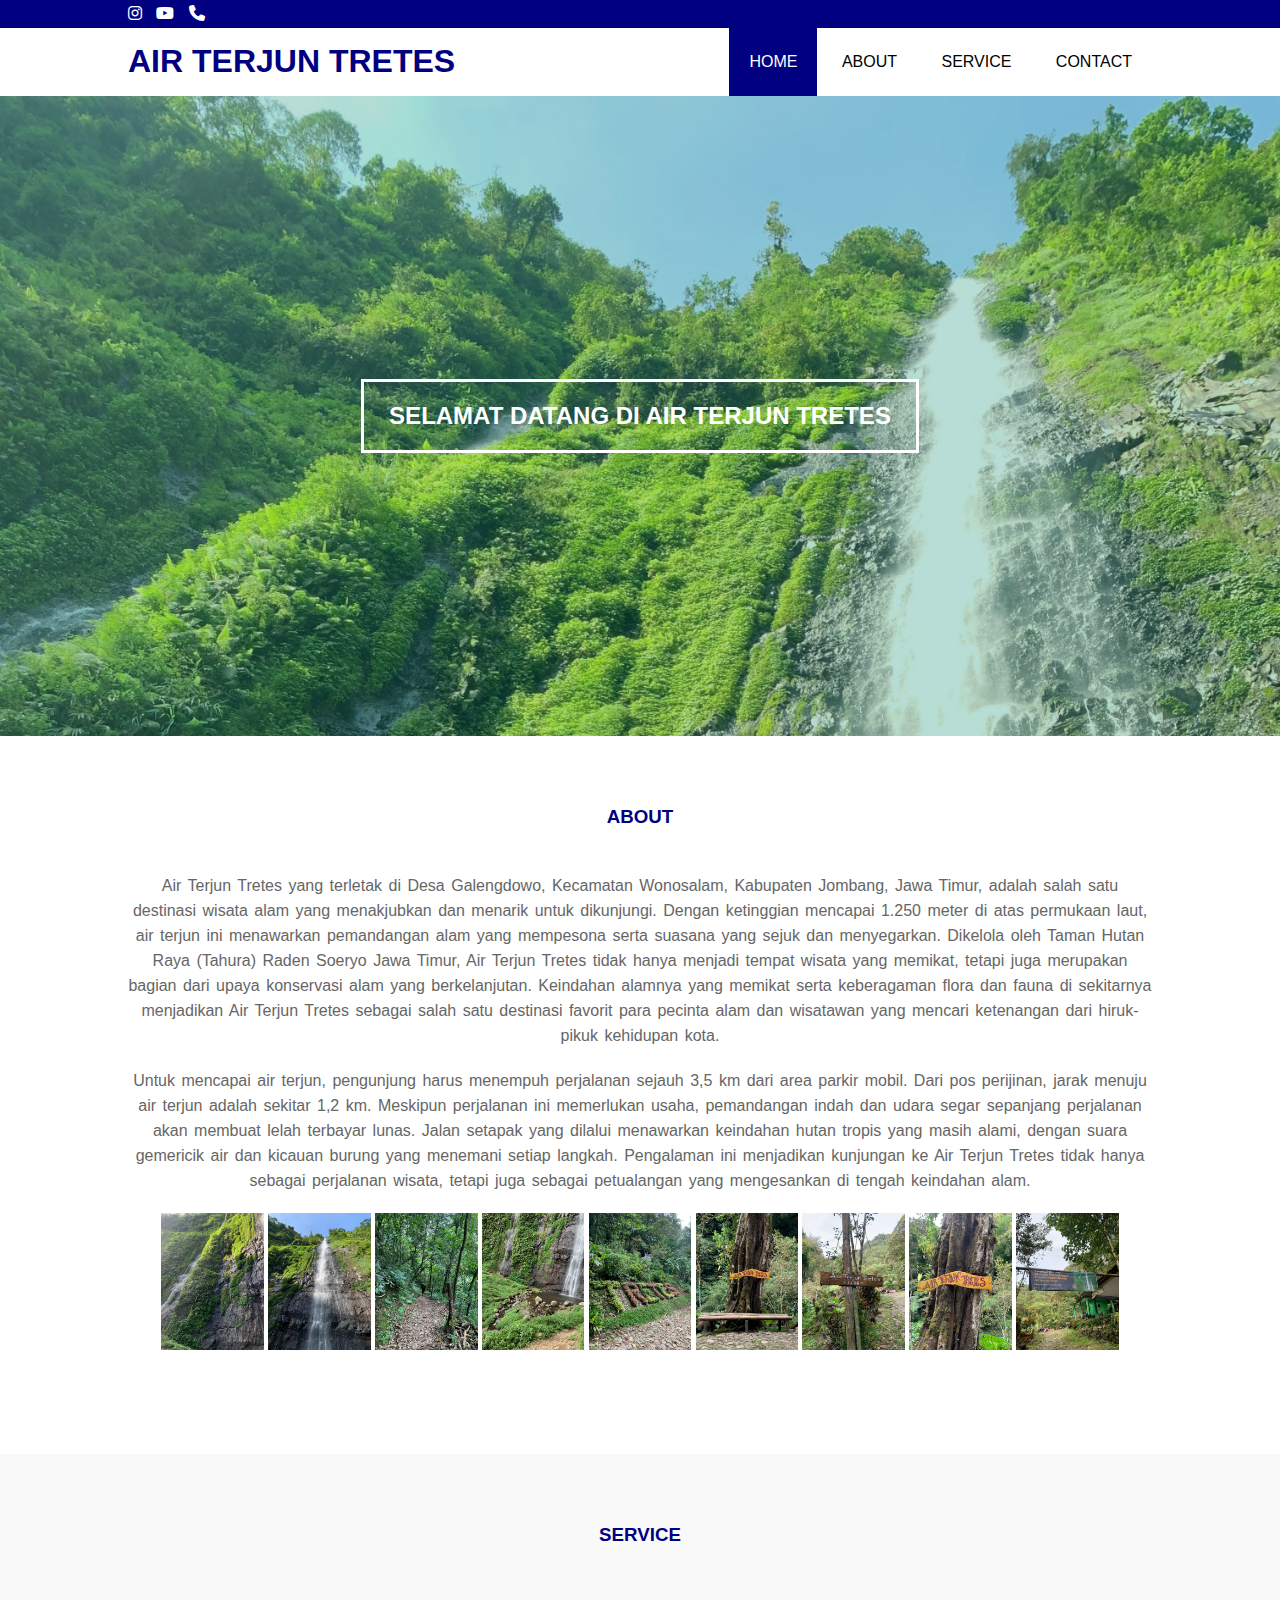
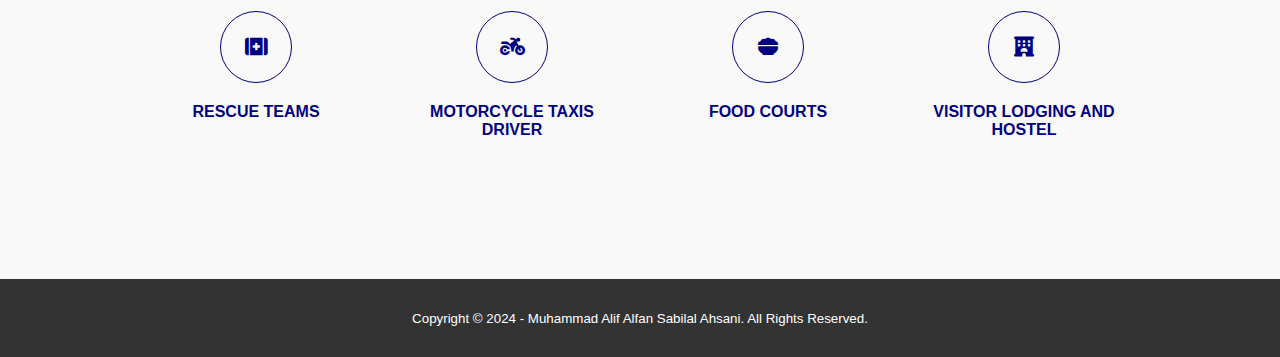
<file: index.html>
<!DOCTYPE html>
<html>
<head>
	<meta charset="utf-8">
	<meta name="viewport" content="width=device-width, initial-scale=1">
	<title>Air Terjun Tretes</title>
	<link rel="stylesheet" type="text/css" href="css/style.css">
	<link rel="stylesheet" type="text/css" href="https://cdnjs.cloudflare.com/ajax/libs/font-awesome/6.5.2/css/all.min.css">
	<script src="https://code.jquery.com/jquery-3.5.1.min.js" integrity="sha256-9/aliU8dGd2tb6OSsuzixeV4y/faTqgFtohetphbbj0=" crossorigin="anonymous"></script>
</head>
<body>
	<!-- loader -->
	<div class="bg-loader">
		<div class="loader"></div>
	</div>

	<!-- header -->
	<div class="medsos">
		<div class="container">
			<ul>
				<li><a href="#"><i class="fa-brands fa-instagram"></i></a></li>
				<li><a href="#"><i class="fab fa-youtube"></i></a></li>
				<li><a href="#"><i class="fa-solid fa-phone"></i></a></li>
			</ul>
		</div>
	</div>
	<header>
		<div class="container">
			<h1><a href="index.html">AIR TERJUN TRETES</a></h1>
			<ul>
				<li class="active"><a href="index.html">HOME</a></li>
				<li><a href="about.html">ABOUT</a></li>
				<li><a href="service.html">SERVICE</a></li>
				<li><a href="contact.html">CONTACT</a></li>
			</ul>
		</div>
	</header>

	<!-- banner -->
	<section class="banner">
		<h2>SELAMAT DATANG DI AIR TERJUN TRETES</h2>
	</section>

	<!-- about -->
	<section class="about">
		<div class="container">
			<h3>ABOUT</h3>
			<p>Air Terjun Tretes yang terletak di Desa Galengdowo, Kecamatan Wonosalam, Kabupaten Jombang, Jawa Timur, adalah salah satu destinasi wisata alam yang menakjubkan dan menarik untuk dikunjungi. Dengan ketinggian mencapai 1.250 meter di atas permukaan laut, air terjun ini menawarkan pemandangan alam yang mempesona serta suasana yang sejuk dan menyegarkan. Dikelola oleh Taman Hutan Raya (Tahura) Raden Soeryo Jawa Timur, Air Terjun Tretes tidak hanya menjadi tempat wisata yang memikat, tetapi juga merupakan bagian dari upaya konservasi alam yang berkelanjutan. Keindahan alamnya yang memikat serta keberagaman flora dan fauna di sekitarnya menjadikan Air Terjun Tretes sebagai salah satu destinasi favorit para pecinta alam dan wisatawan yang mencari ketenangan dari hiruk-pikuk kehidupan kota.</p>
			<p>Untuk mencapai air terjun, pengunjung harus menempuh perjalanan sejauh 3,5 km dari area parkir mobil. Dari pos perijinan, jarak menuju air terjun adalah sekitar 1,2 km. Meskipun perjalanan ini memerlukan usaha, pemandangan indah dan udara segar sepanjang perjalanan akan membuat lelah terbayar lunas. Jalan setapak yang dilalui menawarkan keindahan hutan tropis yang masih alami, dengan suara gemericik air dan kicauan burung yang menemani setiap langkah. Pengalaman ini menjadikan kunjungan ke Air Terjun Tretes tidak hanya sebagai perjalanan wisata, tetapi juga sebagai petualangan yang mengesankan di tengah keindahan alam.</p>
			
		<center>
			<img src="img/gambar1.jpeg" width="10%">
			<img src="img/gambar2.jpeg" width="10%">
			<img src="img/gambar3.jpeg" width="10%">
			<img src="img/gambar4.jpeg" width="10%">
			<img src="img/gambar5.jpeg" width="10%">
			<img src="img/gambar6.jpeg" width="10%">
			<img src="img/gambar7.jpeg" width="10%">
			<img src="img/gambar8.jpeg" width="10%">
			<img src="img/gambar9.jpeg" width="10%">
		</center>
		</div>
	</section>

	<!-- service -->
	<section class="service">
		<div class="container">
			<h3>SERVICE</h3>
			<div class="box">
				<div class="col-4">
					<div class="icon"><i class="fa-solid fa-kit-medical"></i></div>
					<h4>RESCUE TEAMS</h4>
				</div>
				<div class="col-4">
					<div class="icon"><i class="fa-solid fa-motorcycle"></i></div>
					<h4>MOTORCYCLE TAXIS DRIVER</h4>
				</div>
				<div class="col-4">
					<div class="icon"><i class="fa-solid fa-bowl-food"></i></div>
					<h4>FOOD COURTS</h4>
				</div>
				<div class="col-4">
					<div class="icon"><i class="fa-solid fa-hotel"></i></div>
					<h4>VISITOR LODGING AND HOSTEL</h4>
				</div>
			</div>
		</div>
	</section>

	<!-- footer -->
	<footer>
		<div class="container">
			<small>Copyright &copy; 2024 - Muhammad Alif Alfan Sabilal Ahsani. All Rights Reserved.</small>
		</div>
	</footer>


	<script type="text/javascript">
		$(document).ready(function(){
			$(".bg-loader").hide();
		})
	</script>
</body>
</html>
</file>
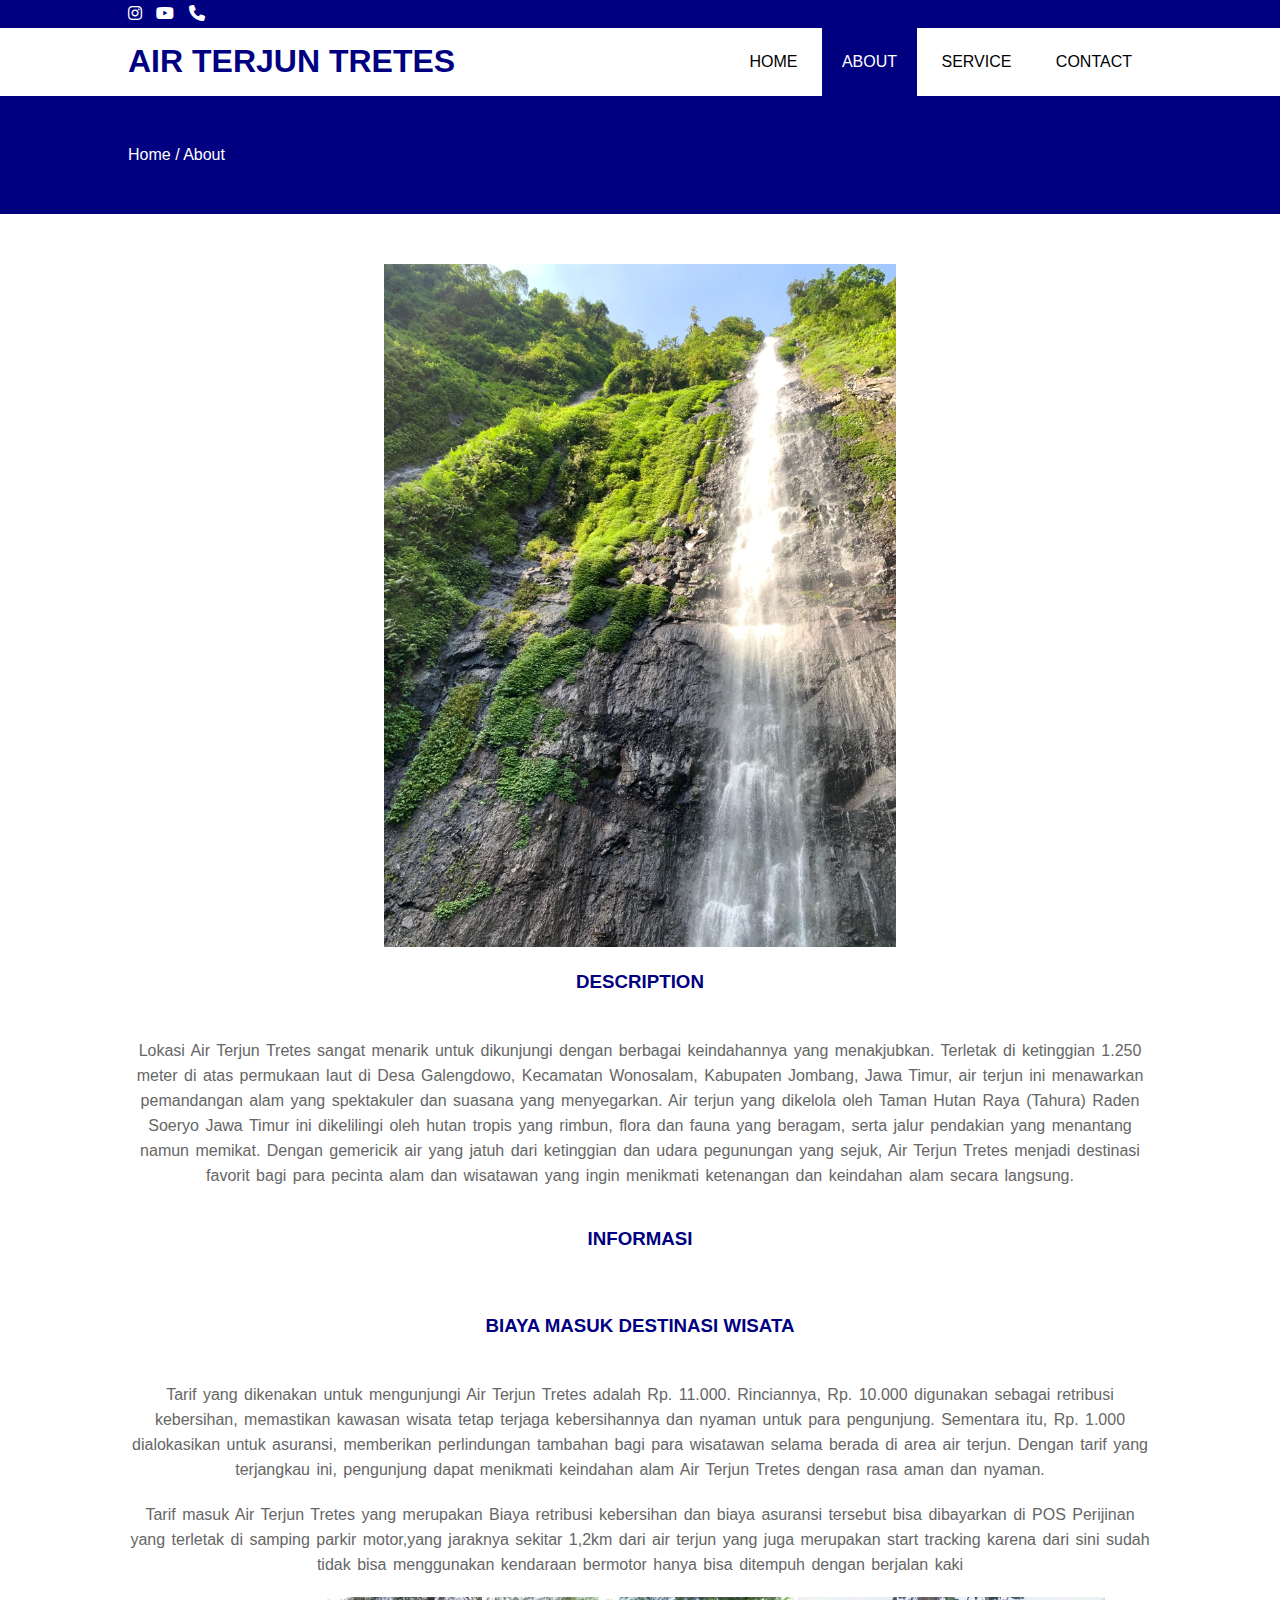
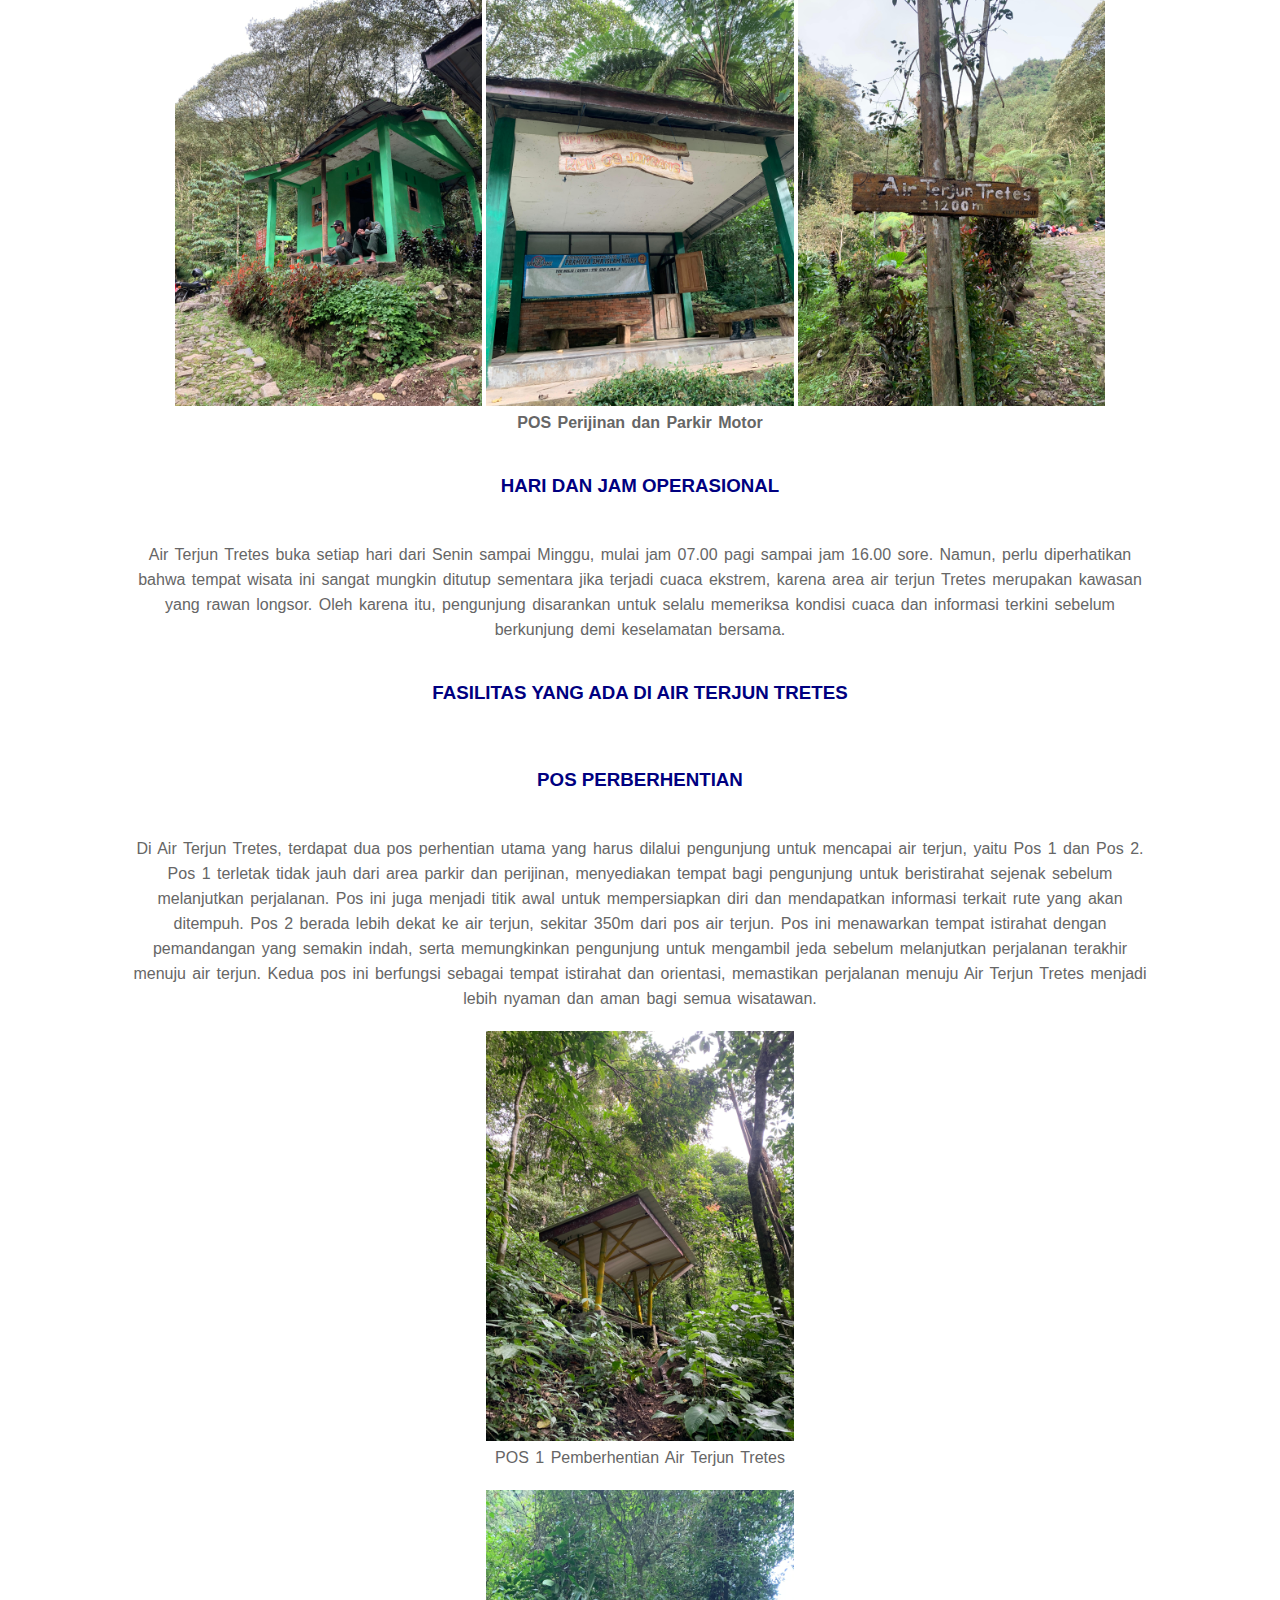
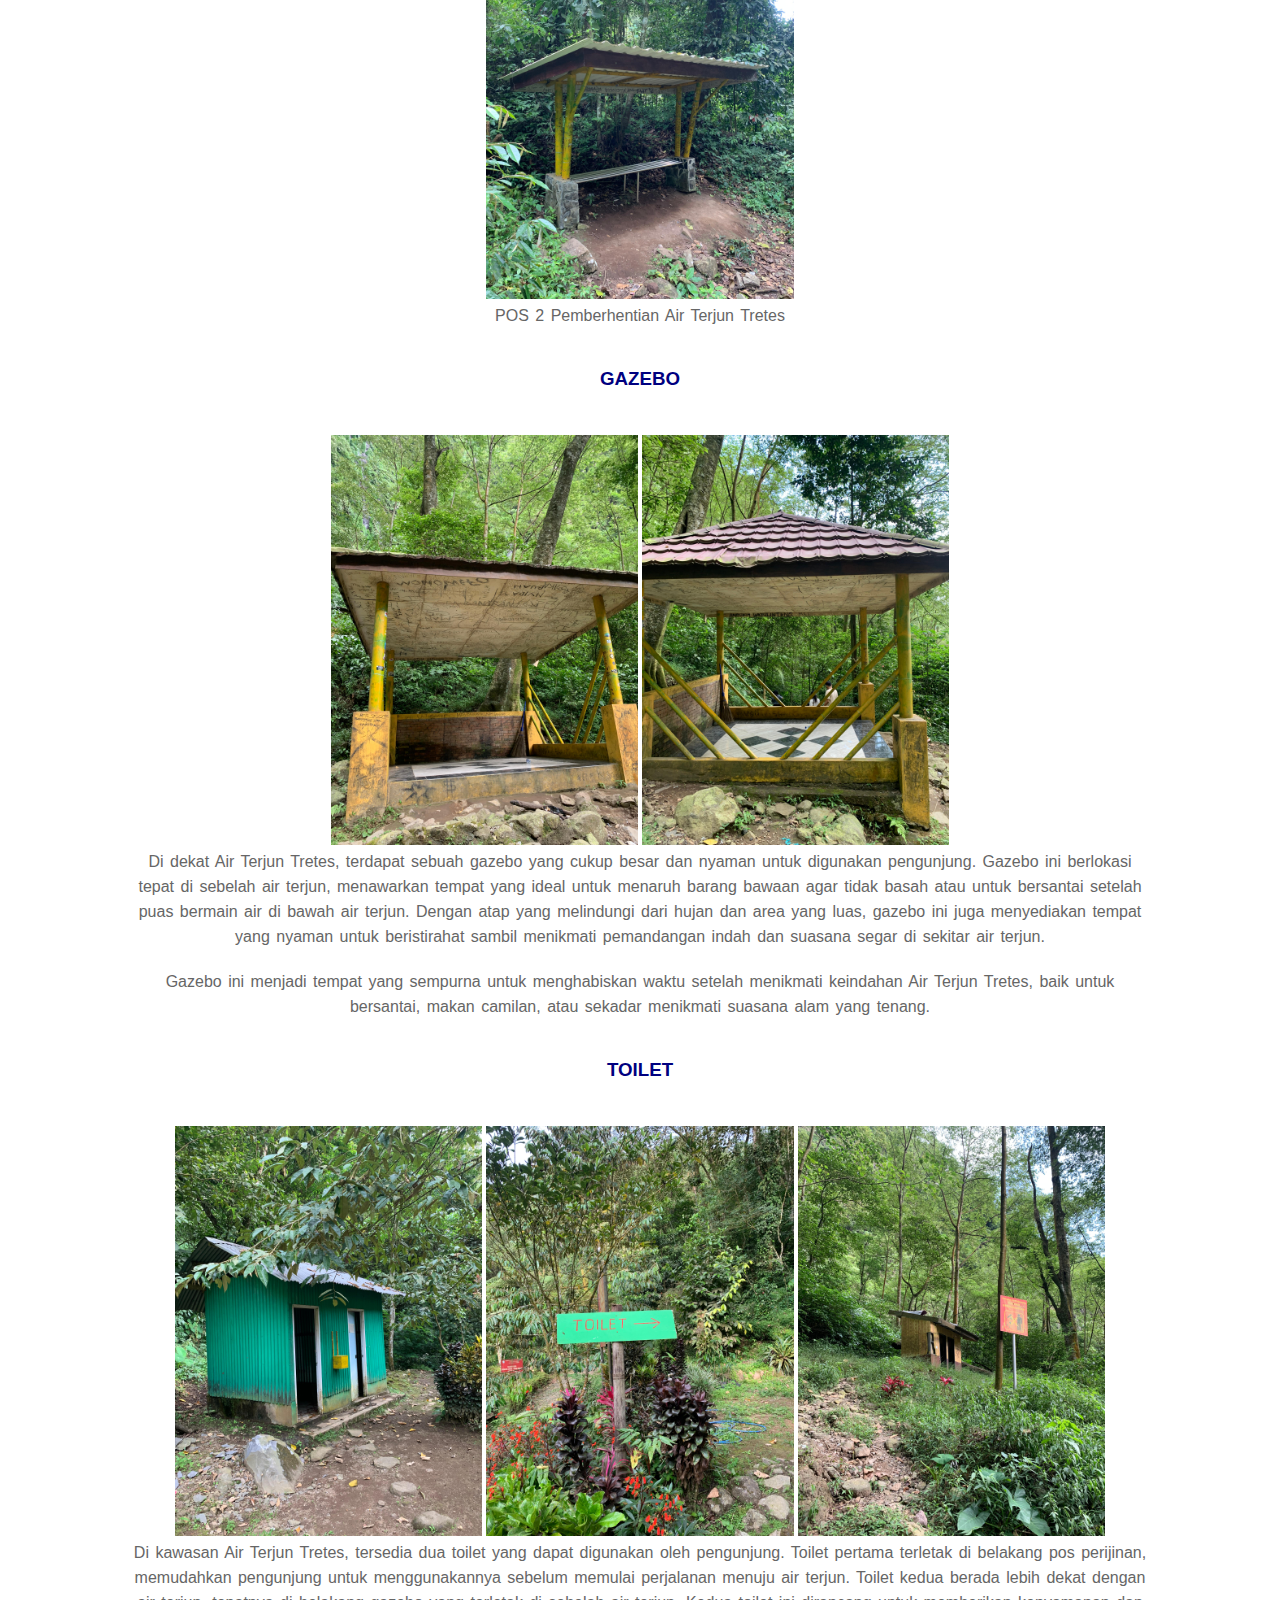
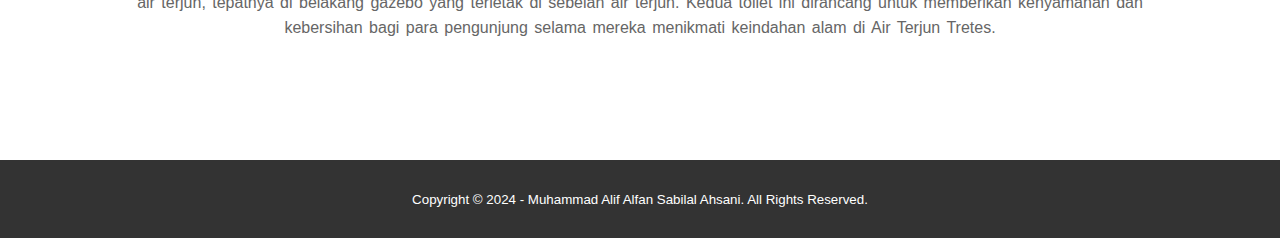
<file: about.html>
<!DOCTYPE html>
<html>
<head>
	<meta charset="utf-8">
	<meta name="viewport" content="width=device-width, initial-scale=1">
	<title>Air Terjun Tretes</title>
	<link rel="stylesheet" type="text/css" href="css/style.css">
	<link rel="stylesheet" type="text/css" href="https://cdnjs.cloudflare.com/ajax/libs/font-awesome/6.5.2/css/all.min.css">
	<script src="https://code.jquery.com/jquery-3.5.1.min.js" integrity="sha256-9/aliU8dGd2tb6OSsuzixeV4y/faTqgFtohetphbbj0=" crossorigin="anonymous"></script>
</head>
<body>
	<!-- loader -->
	<div class="bg-loader">
		<div class="loader"></div>
	</div>

	<!-- header -->
	<div class="medsos">
		<div class="container">
			<ul>
				<li><a href="#"><i class="fa-brands fa-instagram"></i></a></li>
				<li><a href="#"><i class="fab fa-youtube"></i></a></li>
				<li><a href="#"><i class="fa-solid fa-phone"></i></a></li>
			</ul>
		</div>
	</div>
	<header>
		<div class="container">
			<h1><a href="index.html">AIR TERJUN TRETES</a></h1>
			<ul>
				<li><a href="index.html">HOME</a></li>
				<li class="active"><a href="about.html">ABOUT</a></li>
				<li><a href="service.html">SERVICE</a></li>
				<li><a href="contact.html">CONTACT</a></li>
			</ul>
		</div>
	</header>

	<!-- label -->
	<section class="label">
		<div class="container">
			<p>Home / About</p>
		</div>
	</section>

	<!-- about -->
	<section class="about">
		<div class="container">
			<center>
				<img src="img/banner.jpeg" width="50%">
			 </center>
			<h3>DESCRIPTION</h3>
			<p>Lokasi Air Terjun Tretes sangat menarik untuk dikunjungi dengan berbagai keindahannya yang menakjubkan. Terletak di ketinggian 1.250 meter di atas permukaan laut di Desa Galengdowo, Kecamatan Wonosalam, Kabupaten Jombang, Jawa Timur, air terjun ini menawarkan pemandangan alam yang spektakuler dan suasana yang menyegarkan. Air terjun yang dikelola oleh Taman Hutan Raya (Tahura) Raden Soeryo Jawa Timur ini dikelilingi oleh hutan tropis yang rimbun, flora dan fauna yang beragam, serta jalur pendakian yang menantang namun memikat. Dengan gemericik air yang jatuh dari ketinggian dan udara pegunungan yang sejuk, Air Terjun Tretes menjadi destinasi favorit bagi para pecinta alam dan wisatawan yang ingin menikmati ketenangan dan keindahan alam secara langsung.</p>
			<h3>INFORMASI</h3>
			<h3>BIAYA MASUK DESTINASI WISATA</h3>
			<p>Tarif yang dikenakan untuk mengunjungi Air Terjun Tretes adalah Rp. 11.000. Rinciannya, Rp. 10.000 digunakan sebagai retribusi kebersihan, memastikan kawasan wisata tetap terjaga kebersihannya dan nyaman untuk para pengunjung. Sementara itu, Rp. 1.000 dialokasikan untuk asuransi, memberikan perlindungan tambahan bagi para wisatawan selama berada di area air terjun. Dengan tarif yang terjangkau ini, pengunjung dapat menikmati keindahan alam Air Terjun Tretes dengan rasa aman dan nyaman.</p>
			<P>Tarif masuk Air Terjun Tretes yang merupakan Biaya retribusi kebersihan dan biaya asuransi tersebut bisa dibayarkan di POS Perijinan yang terletak di samping parkir motor,yang jaraknya sekitar 1,2km dari air terjun yang juga merupakan start tracking karena dari sini sudah tidak bisa menggunakan kendaraan bermotor hanya bisa ditempuh dengan berjalan kaki</P>
			<center>
				<img src="img/ijin1.jpeg" width="30%">
				<img src="img/ijin2.jpeg" width="30%">
				<img src="img/ijin3.jpeg" width="30%">
			</center>
			<p><strong>POS Perijinan dan Parkir Motor</strong></p>
			<h3>HARI DAN JAM OPERASIONAL</h3>
			<p>Air Terjun Tretes buka setiap hari dari Senin sampai Minggu, mulai jam 07.00 pagi sampai jam 16.00 sore. Namun, perlu diperhatikan bahwa tempat wisata ini sangat mungkin ditutup sementara jika terjadi cuaca ekstrem, karena area air terjun Tretes merupakan kawasan yang rawan longsor. Oleh karena itu, pengunjung disarankan untuk selalu memeriksa kondisi cuaca dan informasi terkini sebelum berkunjung demi keselamatan bersama.</p>
			<h3>FASILITAS YANG ADA DI AIR TERJUN TRETES</h3>
			<h3>POS PERBERHENTIAN</h3>
			<p>Di Air Terjun Tretes, terdapat dua pos perhentian utama yang harus dilalui pengunjung untuk mencapai air terjun, yaitu Pos 1 dan Pos 2. Pos 1 terletak tidak jauh dari area parkir dan perijinan, menyediakan tempat bagi pengunjung untuk beristirahat sejenak sebelum melanjutkan perjalanan. Pos ini juga menjadi titik awal untuk mempersiapkan diri dan mendapatkan informasi terkait rute yang akan ditempuh. Pos 2 berada lebih dekat ke air terjun, sekitar 350m dari pos air terjun. Pos ini menawarkan tempat istirahat dengan pemandangan yang semakin indah, serta memungkinkan pengunjung untuk mengambil jeda sebelum melanjutkan perjalanan terakhir menuju air terjun. Kedua pos ini berfungsi sebagai tempat istirahat dan orientasi, memastikan perjalanan menuju Air Terjun Tretes menjadi lebih nyaman dan aman bagi semua wisatawan.</p>
			<center>
				<img src="img/pos1.jpeg" width="30%">
			 </center>
			 <center>
				<P>POS 1 Pemberhentian Air Terjun Tretes</P>
			 </center>
			 <center>
				<img src="img/pos2.jpeg" width="30%">
			 </center>
			 <center>
				<P>POS 2 Pemberhentian Air Terjun Tretes</P>
			 </center>
			<h3>GAZEBO</h3>
			<center>
				<img src="img/gazebo1.jpeg" width="30%">
				<img src="img/gazebo2.jpeg" width="30%">
			 </center>
			<p>Di dekat Air Terjun Tretes, terdapat sebuah gazebo yang cukup besar dan nyaman untuk digunakan pengunjung. Gazebo ini berlokasi tepat di sebelah air terjun, menawarkan tempat yang ideal untuk menaruh barang bawaan agar tidak basah atau untuk bersantai setelah puas bermain air di bawah air terjun. Dengan atap yang melindungi dari hujan dan area yang luas, gazebo ini juga menyediakan tempat yang nyaman untuk beristirahat sambil menikmati pemandangan indah dan suasana segar di sekitar air terjun.</p>
			<p>Gazebo ini menjadi tempat yang sempurna untuk menghabiskan waktu setelah menikmati keindahan Air Terjun Tretes, baik untuk bersantai, makan camilan, atau sekadar menikmati suasana alam yang tenang.</p>
			<h3>TOILET</h3>
			<center>
				<img src="img/toilet1.jpeg" width="30%">
				<img src="img/toilet2.jpeg" width="30%">
				<img src="img/toilet3.jpeg" width="30%">
			</center>
			<p>Di kawasan Air Terjun Tretes, tersedia dua toilet yang dapat digunakan oleh pengunjung. Toilet pertama terletak di belakang pos perijinan, memudahkan pengunjung untuk menggunakannya sebelum memulai perjalanan menuju air terjun. Toilet kedua berada lebih dekat dengan air terjun, tepatnya di belakang gazebo yang terletak di sebelah air terjun. Kedua toilet ini dirancang untuk memberikan kenyamanan dan kebersihan bagi para pengunjung selama mereka menikmati keindahan alam di Air Terjun Tretes.</p>
		</div>
	</section>

	<!-- footer -->
	<footer>
		<div class="container">
			<small>Copyright &copy; 2024 - Muhammad Alif Alfan Sabilal Ahsani. All Rights Reserved.</small>
		</div>
	</footer>


	<script type="text/javascript">
		$(document).ready(function(){
			$(".bg-loader").hide();
		})
	</script>
</body>
</html>
</file>
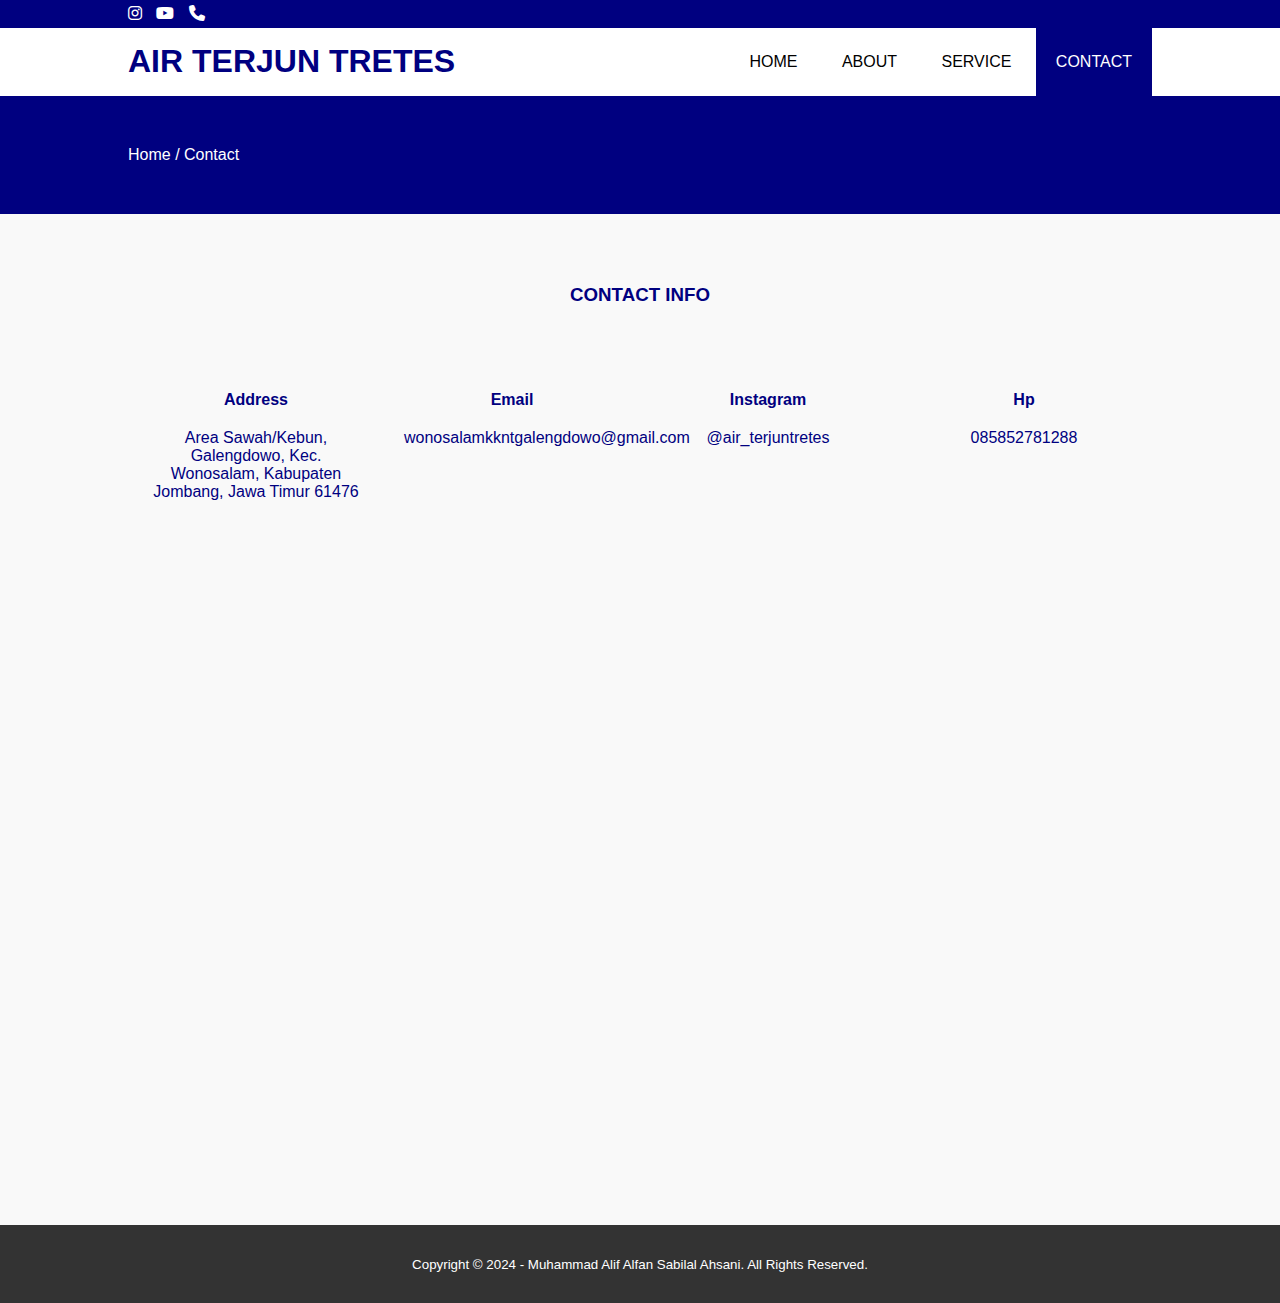
<file: contact.html>
<!DOCTYPE html>
<html>
<head>
	<meta charset="utf-8">
	<meta name="viewport" content="width=device-width, initial-scale=1">
	<title>Air Terjun Tretes</title>
	<link rel="stylesheet" type="text/css" href="css/style.css">
	<link rel="stylesheet" type="text/css" href="https://cdnjs.cloudflare.com/ajax/libs/font-awesome/6.5.2/css/all.min.css">
	<script src="https://code.jquery.com/jquery-3.5.1.min.js" integrity="sha256-9/aliU8dGd2tb6OSsuzixeV4y/faTqgFtohetphbbj0=" crossorigin="anonymous"></script>
</head>
<body>
	<!-- loader -->
	<div class="bg-loader">
		<div class="loader"></div>
	</div>

	<!-- header -->
	<div class="medsos">
		<div class="container">
			<ul>
				<li><a href="#"><i class="fa-brands fa-instagram"></i></a></li>
				<li><a href="#"><i class="fab fa-youtube"></i></a></li>
				<li><a href="#"><i class="fa-solid fa-phone"></i></a></li>
			</ul>
		</div>
	</div>
	<header>
		<div class="container">
			<h1><a href="index.html">AIR TERJUN TRETES</a></h1>
			<ul>
				<li><a href="index.html">HOME</a></li>
				<li><a href="about.html">ABOUT</a></li>
				<li><a href="service.html">SERVICE</a></li>
				<li class="active"><a href="contact.html">CONTACT</a></li>
			</ul>
		</div>
	</header>

	<!-- label -->
	<section class="label">
		<div class="container">
			<p>Home / Contact</p>
		</div>
	</section>

	<!-- service -->
	<section class="service">
		<div class="container">
			<h3>CONTACT INFO</h3>
			<div class="box">
				<div class="col-4">
					<h4>Address</h4>
					<p>Area Sawah/Kebun, Galengdowo, Kec. Wonosalam, Kabupaten Jombang, Jawa Timur 61476</p>
				</div>
				<div class="col-4">
					<h4>Email</h4>
					<p>wonosalamkkntgalengdowo@gmail.com</p>
				</div>
				<div class="col-4">
					<h4>Instagram</h4>
					<p>@air_terjuntretes</p>
				</div>
				<div class="col-4">
					<h4>Hp</h4>
					<p>085852781288</p>
				</div>
			</div>
			<iframe src="https://www.google.com/maps/embed?pb=!1m18!1m12!1m3!1d3953.1441892217244!2d112.40331707400782!3d-7.774531292244958!2m3!1f0!2f0!3f0!3m2!1i1024!2i768!4f13.1!3m3!1m2!1s0x2e78654805190a01%3A0xdacf749cdc17af7e!2sAir%20Terjun%20Tretes!5e0!3m2!1sid!2sid!4v1720102363606!5m2!1sid!2sid" width="100%" height="600" style="border:0;" allowfullscreen="" loading="lazy" referrerpolicy="no-referrer-when-downgrade"></iframe>
		</div>
	</section>

	<!-- footer -->
	<footer>
		<div class="container">
			<small>Copyright &copy; 2024 - Muhammad Alif Alfan Sabilal Ahsani. All Rights Reserved.</small>
		</div>
	</footer>


	<script type="text/javascript">
		$(document).ready(function(){
			$(".bg-loader").hide();
		})
	</script>
</body>
</html>
</file>
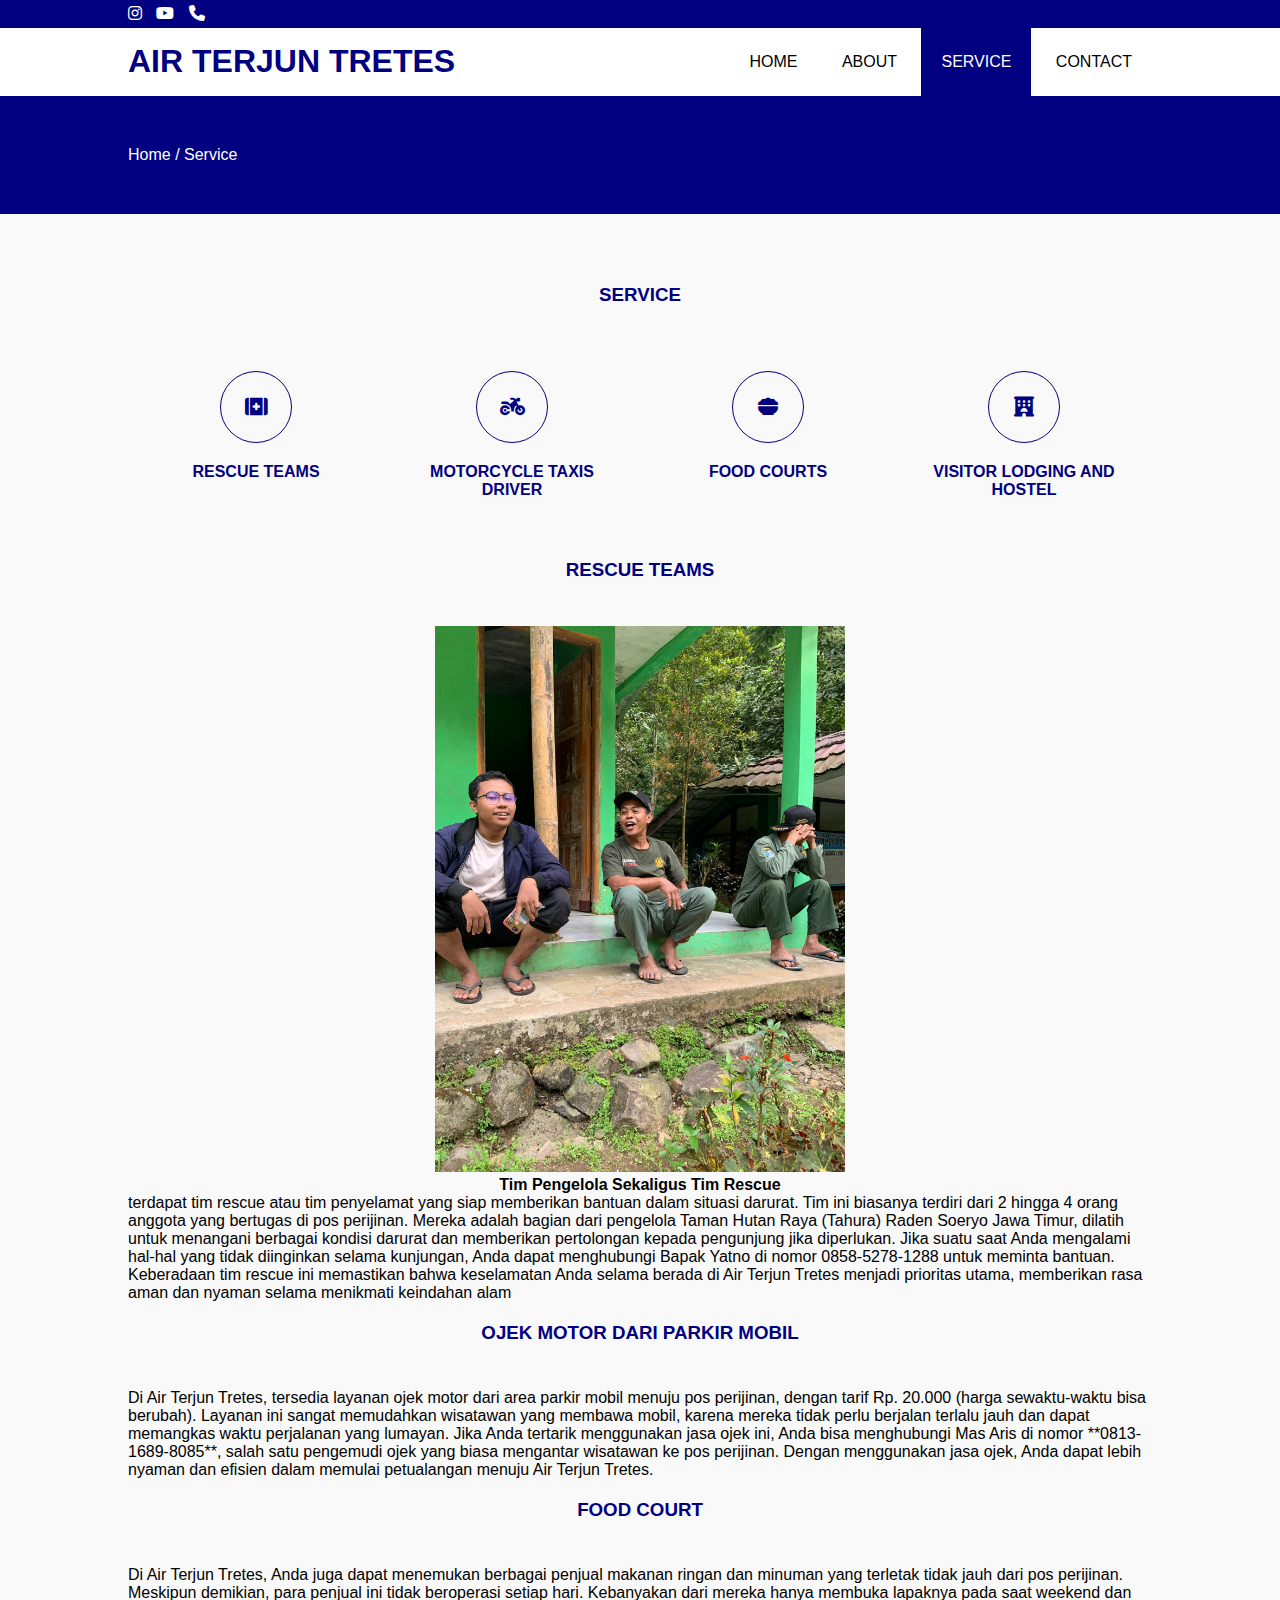
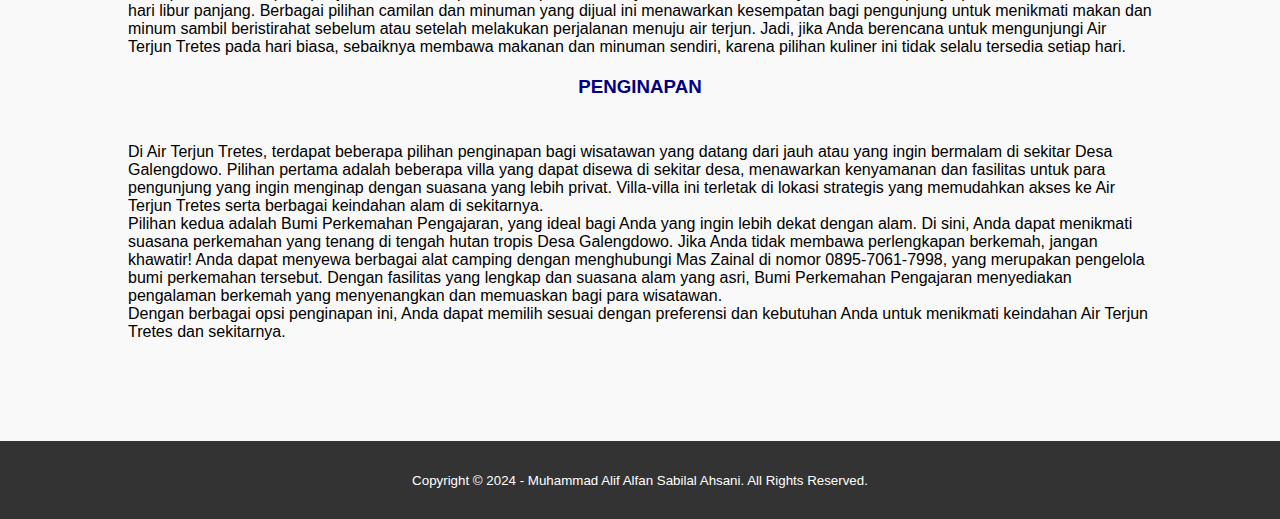
<file: service.html>
<!DOCTYPE html>
<html>
<head>
	<meta charset="utf-8">
	<meta name="viewport" content="width=device-width, initial-scale=1">
	<title>Air Terjun Tretes</title>
	<link rel="stylesheet" type="text/css" href="css/style.css">
	<link rel="stylesheet" type="text/css" href="https://cdnjs.cloudflare.com/ajax/libs/font-awesome/6.5.2/css/all.min.css">
	<script src="https://code.jquery.com/jquery-3.5.1.min.js" integrity="sha256-9/aliU8dGd2tb6OSsuzixeV4y/faTqgFtohetphbbj0=" crossorigin="anonymous"></script>
</head>
<body>
	<!-- loader -->
	<div class="bg-loader">
		<div class="loader"></div>
	</div>

	<!-- header -->
	<div class="medsos">
		<div class="container">
			<ul>
				<li><a href="#"><i class="fa-brands fa-instagram"></i></a></li>
				<li><a href="#"><i class="fab fa-youtube"></i></a></li>
				<li><a href="#"><i class="fa-solid fa-phone"></i></a></li>
			</ul>
		</div>
	</div>
	<header>
		<div class="container">
			<h1><a href="index.html">AIR TERJUN TRETES</a></h1>
			<ul>
				<li><a href="index.html">HOME</a></li>
				<li><a href="about.html">ABOUT</a></li>
				<li class="active"><a href="service.html">SERVICE</a></li>
				<li><a href="contact.html">CONTACT</a></li>
			</ul>
		</div>
	</header>

	<!-- label -->
	<section class="label">
		<div class="container">
			<p>Home / Service</p>
		</div>
	</section>

	<!-- service -->
	<section class="service">
		<div class="container">
			<h3>SERVICE</h3>
			<div class="box">
				<div class="col-4">
					<div class="icon"><i class="fa-solid fa-kit-medical"></i></div>
					<h4>RESCUE TEAMS</h4>
				</div>
				<div class="col-4">
					<div class="icon"><i class="fa-solid fa-motorcycle"></i></div>
					<h4>MOTORCYCLE TAXIS DRIVER</h4>
				</div>
				<div class="col-4">
					<div class="icon"><i class="fa-solid fa-bowl-food"></i></div>
					<h4>FOOD COURTS</h4>
				</div>
				<div class="col-4">
					<div class="icon"><i class="fa-solid fa-hotel"></i></div>
					<h4>VISITOR LODGING AND HOSTEL</h4>
				</div>
			</div>
			<h3>RESCUE TEAMS</h3>
			<center>
				<img src="img/rescue.jpeg" width="40%">
			 </center>
			<center><p><strong>Tim Pengelola Sekaligus Tim Rescue</strong></p></center>
			<p>terdapat tim rescue atau tim penyelamat yang siap memberikan bantuan dalam situasi darurat. Tim ini biasanya terdiri dari 2 hingga 4 orang anggota yang bertugas di pos perijinan. Mereka adalah bagian dari pengelola Taman Hutan Raya (Tahura) Raden Soeryo Jawa Timur, dilatih untuk menangani berbagai kondisi darurat dan memberikan pertolongan kepada pengunjung jika diperlukan. Jika suatu saat Anda mengalami hal-hal yang tidak diinginkan selama kunjungan, Anda dapat menghubungi Bapak Yatno di nomor 0858-5278-1288 untuk meminta bantuan. Keberadaan tim rescue ini memastikan bahwa keselamatan Anda selama berada di Air Terjun Tretes menjadi prioritas utama, memberikan rasa aman dan nyaman selama menikmati keindahan alam</p>
			<h3>OJEK MOTOR DARI PARKIR MOBIL</h3>
			<p>Di Air Terjun Tretes, tersedia layanan ojek motor dari area parkir mobil menuju pos perijinan, dengan tarif Rp. 20.000 (harga sewaktu-waktu bisa berubah). Layanan ini sangat memudahkan wisatawan yang membawa mobil, karena mereka tidak perlu berjalan terlalu jauh dan dapat memangkas waktu perjalanan yang lumayan. Jika Anda tertarik menggunakan jasa ojek ini, Anda bisa menghubungi Mas Aris di nomor **0813-1689-8085**, salah satu pengemudi ojek yang biasa mengantar wisatawan ke pos perijinan. Dengan menggunakan jasa ojek, Anda dapat lebih nyaman dan efisien dalam memulai petualangan menuju Air Terjun Tretes.</p>
			<h3>FOOD COURT</h3>
			<p>Di Air Terjun Tretes, Anda juga dapat menemukan berbagai penjual makanan ringan dan minuman yang terletak tidak jauh dari pos perijinan. Meskipun demikian, para penjual ini tidak beroperasi setiap hari. Kebanyakan dari mereka hanya membuka lapaknya pada saat weekend dan hari libur panjang. Berbagai pilihan camilan dan minuman yang dijual ini menawarkan kesempatan bagi pengunjung untuk menikmati makan dan minum sambil beristirahat sebelum atau setelah melakukan perjalanan menuju air terjun. Jadi, jika Anda berencana untuk mengunjungi Air Terjun Tretes pada hari biasa, sebaiknya membawa makanan dan minuman sendiri, karena pilihan kuliner ini tidak selalu tersedia setiap hari.</p>
			<h3>PENGINAPAN</h3>
			<p>Di Air Terjun Tretes, terdapat beberapa pilihan penginapan bagi wisatawan yang datang dari jauh atau yang ingin bermalam di sekitar Desa Galengdowo. Pilihan pertama adalah beberapa villa yang dapat disewa di sekitar desa, menawarkan kenyamanan dan fasilitas untuk para pengunjung yang ingin menginap dengan suasana yang lebih privat. Villa-villa ini terletak di lokasi strategis yang memudahkan akses ke Air Terjun Tretes serta berbagai keindahan alam di sekitarnya.</p>
			<p>Pilihan kedua adalah Bumi Perkemahan Pengajaran, yang ideal bagi Anda yang ingin lebih dekat dengan alam. Di sini, Anda dapat menikmati suasana perkemahan yang tenang di tengah hutan tropis Desa Galengdowo. Jika Anda tidak membawa perlengkapan berkemah, jangan khawatir! Anda dapat menyewa berbagai alat camping dengan menghubungi Mas Zainal di nomor 0895-7061-7998, yang merupakan pengelola bumi perkemahan tersebut. Dengan fasilitas yang lengkap dan suasana alam yang asri, Bumi Perkemahan Pengajaran menyediakan pengalaman berkemah yang menyenangkan dan memuaskan bagi para wisatawan.</p>
			<p>Dengan berbagai opsi penginapan ini, Anda dapat memilih sesuai dengan preferensi dan kebutuhan Anda untuk menikmati keindahan Air Terjun Tretes dan sekitarnya.</p>
		</div>
	</section>

	<!-- footer -->
	<footer>
		<div class="container">
			<small>Copyright &copy; 2024 - Muhammad Alif Alfan Sabilal Ahsani. All Rights Reserved.</small>
		</div>
	</footer>


	<script type="text/javascript">
		$(document).ready(function(){
			$(".bg-loader").hide();
		})
	</script>
</body>
</html>
</file>
<file: css/style.css>
* {
	padding:0;
	margin:0;
	font-family: sans-serif;
}
a {
	color: inherit;
	text-decoration: none;
}
.medsos {
	padding:5px 0;
	background-color: #000080;
}
.medsos ul li {
	display: inline-block;
	color: #fff;
	margin-right: 10px;
}
.container {
	width:80%;
	margin:0 auto;
}
.container:after {
	content:'';
	display: block;
	clear: both;
}
header h1 {
	float: left;
	padding:15px 0;
	color: #000080;
}
header ul {
	float: right;
}
header ul li {
	display: inline-block;
}
header ul li a {
	padding:25px 20px;
	display: inline-block;
}
header ul li a:hover {
	background-color: #000080;
	color: #fff;
}
.active {
	background-color: #000080;
	color: #fff;
}
.banner {
	height: 60vh;
	background-image: url('../img/banner.jpeg');
	background-size: cover;
	position: relative;
	display: flex;
	justify-content: center;
	align-items: center;
}
.banner:after {
	content:'';
	display: block;
	position: absolute;
	top: 0;
	left: 0;
	right: 0;
	bottom: 0;
	background-color: rgba(20, 143, 119, .3);
}
.banner h2 {
	color: #fff;
	z-index: 1;
	padding: 20px 25px;
	border:3px solid #fff;
}
section {
	padding:50px 0;
}
section h3 {
	text-align: center;
	padding:20px 0;
	color: #000080;
	margin-bottom: 25px;
}
.about,
.service {
	padding-bottom: 100px;
}
.about p {
	color: #666;
	word-spacing: 2px;
	line-height: 25px;
	margin-bottom: 20px;
	text-align: center;
}
.service {
	background-color: #f9f9f9;
}
.box {
	color: #000080;
}
.box:after {
	content: '';
	display: block;
	clear: both;
}
.box .col-4 {
	width:25%;
	padding:20px;
	box-sizing: border-box;
	text-align: center;
	float: left;
}
.icon {
	width:70px;
	height:70px;
	border:1px solid;
	border-radius: 50%;
	text-align: center;
	line-height: 70px;
	font-size: 20px;
	margin:0 auto;
}
.box .col-4 h4 {
	margin:20px 0;
}
footer {
	padding:30px 0;
	background-color: #333;
	color: #fff;
	text-align: center;
}
.bg-loader {
	background-color: #eee;
	position: fixed;
	top: 0;
	left: 0;
	right: 0;
	bottom: 0;
	z-index: 9999;
	display: flex;
	justify-content: center;
	align-items: center;
}
.bg-loader .loader {
	width:100px;
	height: 100px;
	border:3px solid #fff;
	border-radius: 50%;
	border-top-color: #000080;
	border-right-color: #000080;
	border-bottom-color: #000080;
	animation: puterin .8s linear infinite;
}
.label {
	background-color: #000080;
	color: #fff;
}
@keyframes puterin {
	100% {
		transform: rotate(360deg);
	}
}
@media screen and (max-width: 768px){
	.container {
		width:90%;
	}
	header h1 {
		text-align: center;
		float: none;
	}
	header ul {
		text-align: center;
		float: none;
	}
	.box .col-4 {
		width:100%;
		float: none;
		margin-bottom: 20px;
	}
}
</file>
